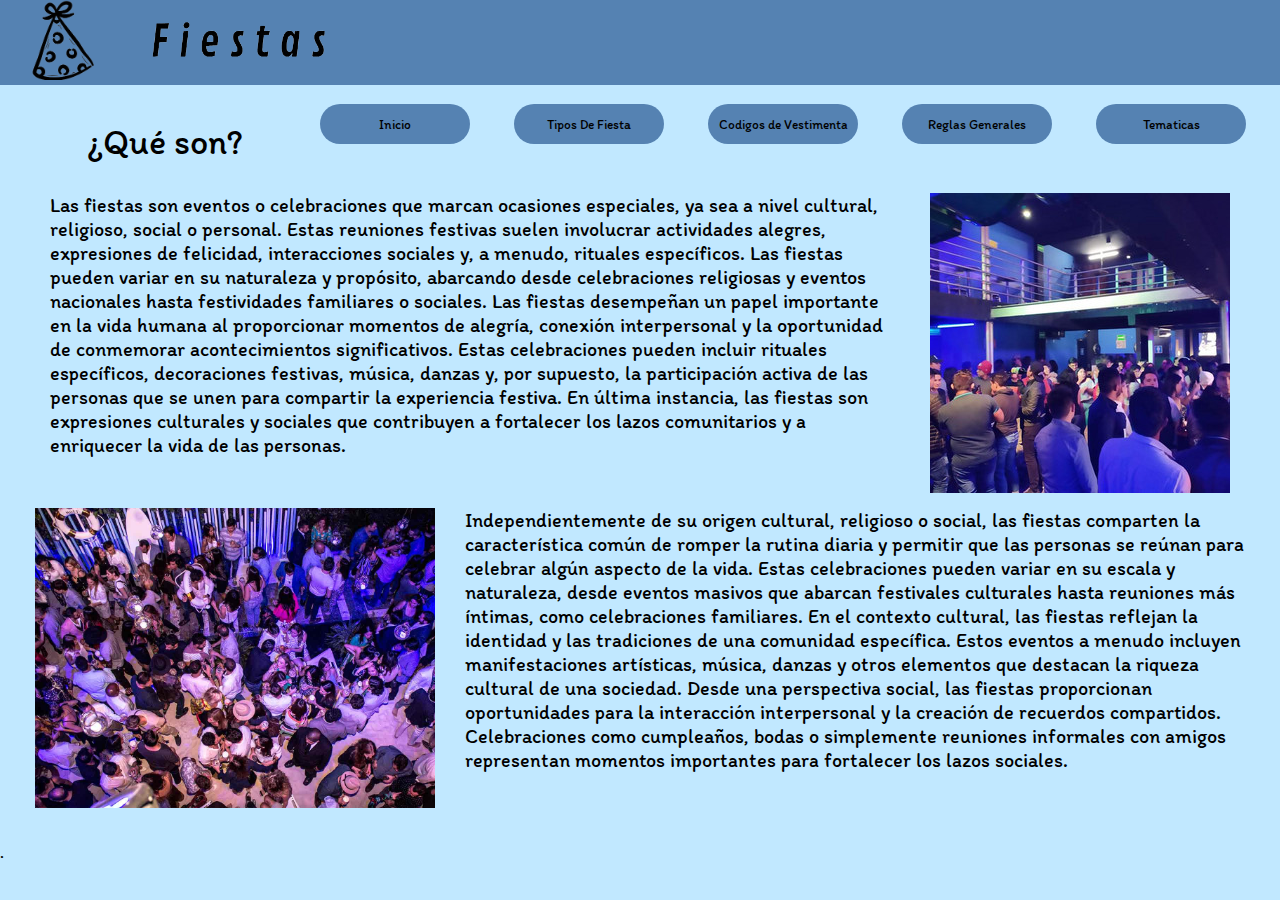
<file: index.html>
<!DOCTYPE html>
<html lang="en">
<head>
    <meta charset="UTF-8">
    <meta name="viewport" content="width=device-width, initial-scale=1.0">
    <link rel="stylesheet" href="Css/index.css">
    <link rel="preconnect" href="https://fonts.googleapis.com">
    <link rel="preconnect" href="https://fonts.gstatic.com" crossorigin>
    <link href="https://fonts.googleapis.com/css2?family=Itim&display=swap" rel="stylesheet">
    <link rel="stylesheet" href="Css/styleG.css">
    <title>Fiestas</title>
</head>
<body>
    <div class="container">
        <div class="barra">
            <img src="img/gorro.png" alt="">
            <img src="img/logo.png" alt="">
            <div class="botones">
                <button class="button">
                    Inicio
                </button>
                <button onclick="location.href='tiposFiesta.html'" class="button">
                    Tipos De Fiesta
                </button>
                <button onclick="location.href='codigoVestimenta.html'" class="button">
                    Codigos de Vestimenta
                </button>
                <button onclick="location.href='reglasGenerales.html'" class="button">
                    Reglas Generales
                </button>
                <button onclick="location.href='tematicas.html'" class="button">
                    Tematicas
                </button>
            </div>
            
        </div>
        <div class="contenido">
            <h1>¿Qué son?</h1>
                <section class="intro">
                    <br>
                    <p>
                        Las fiestas son eventos o celebraciones que marcan ocasiones especiales, 
                        ya sea a nivel cultural, religioso, social o personal. Estas reuniones festivas 
                        suelen involucrar actividades alegres, expresiones de felicidad, interacciones 
                        sociales y, a menudo, rituales específicos. Las fiestas pueden variar en su 
                        naturaleza y propósito, abarcando desde celebraciones religiosas y eventos nacionales 
                        hasta festividades familiares o sociales.
                        Las fiestas desempeñan un papel importante en la vida humana al proporcionar momentos 
                        de alegría, conexión interpersonal y la oportunidad de conmemorar acontecimientos significativos. 
                        Estas celebraciones pueden incluir rituales específicos, decoraciones festivas, música, danzas y, 
                        por supuesto, la participación activa de las personas que se unen para compartir la experiencia festiva. 
                        En última instancia, las fiestas son expresiones culturales y sociales que contribuyen a fortalecer los lazos 
                        comunitarios y a enriquecer la vida de las personas.
                    </p>
                    <img src="img/shine.jfif" alt="">
                </section>
                <section class="desarrollo">
                    <img src="img/fiestas.jpg" alt="">
                    <p>
                        Independientemente de su origen cultural, religioso o social, las fiestas comparten la característica común de romper
                        la rutina diaria y permitir que las personas se reúnan para celebrar algún aspecto de la vida. Estas celebraciones 
                        pueden variar en su escala y naturaleza, desde eventos masivos que abarcan festivales culturales hasta reuniones 
                        más íntimas, como celebraciones familiares.
                        En el contexto cultural, las fiestas reflejan la identidad y las tradiciones de una comunidad específica. 
                        Estos eventos a menudo incluyen manifestaciones artísticas, música, danzas y otros elementos que destacan 
                        la riqueza cultural de una sociedad.
                        Desde una perspectiva social, las fiestas proporcionan oportunidades para la interacción interpersonal y 
                        la creación de recuerdos compartidos. Celebraciones como cumpleaños, bodas o simplemente reuniones 
                        informales con amigos representan momentos importantes para fortalecer los lazos sociales.
                    </p>
                    
                </section>
        </div>
        .
    </div>
</body>
</html>
</file>
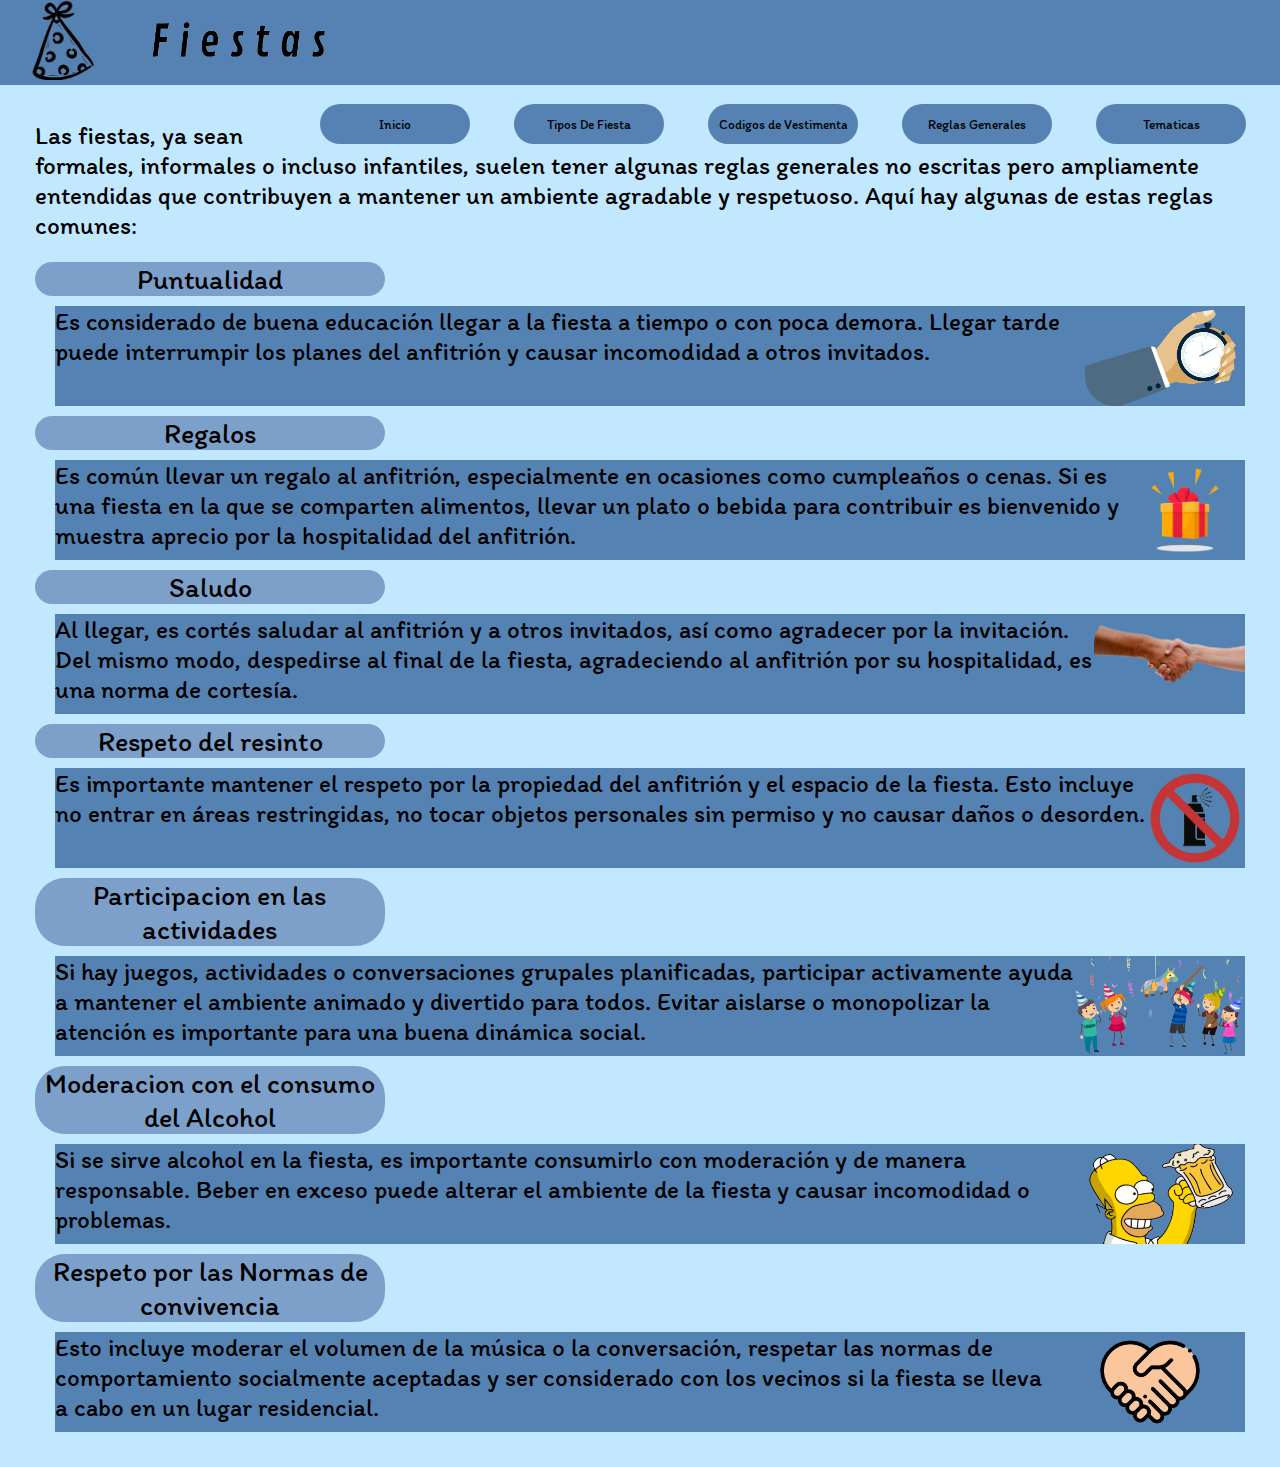
<file: reglasGenerales.html>
<!DOCTYPE html>
<html lang="en">
<head>
    <meta charset="UTF-8">
    <meta name="viewport" content="width=device-width, initial-scale=1.0">
    <link rel="stylesheet" href="Css/reglasG.css">
    <link rel="preconnect" href="https://fonts.googleapis.com">
    <link rel="preconnect" href="https://fonts.gstatic.com" crossorigin>
    <link href="https://fonts.googleapis.com/css2?family=Itim&display=swap" rel="stylesheet">
    <link rel="stylesheet" href="Css/styleG.css">
    <title>Fiestas</title>
</head>
<body>
    <div class="container">
        <div class="barra">
            <img src="img/gorro.png" alt="">
            <img src="img/logo.png" alt="">
            <div class="botones">
                <button class="button" onclick="location.href='index.html'">
                    Inicio
                </button>
                <button onclick="location.href='tiposFiesta.html'" class="button">
                    Tipos De Fiesta
                </button>
                <button onclick="location.href='codigoVestimenta.html'" class="button">
                    Codigos de Vestimenta
                </button>
                <button onclick="location.href='reglasGenerales.html'" class="button">
                    Reglas Generales
                </button>
                <button onclick="location.href='tematicas.html'" class="button">
                    Tematicas
                </button>
            </div>
            
        </div>
        <div class="contenido">
            <p>
                Las fiestas, ya sean formales, informales o incluso infantiles, 
                suelen tener algunas reglas generales no escritas pero ampliamente 
                entendidas que contribuyen a mantener un ambiente agradable y respetuoso. 
                Aquí hay algunas de estas reglas comunes:
            </p>
            <br>
            <div class="lista">
                <ul class="menu">
                    <li class="elemento">
                        <ul>
                            <div class="tittle">
                                Puntualidad
                            </div>
                            <li class="descripcion">
                                <p>
                                    Es considerado de buena educación llegar a la fiesta a tiempo o 
                                    con poca demora. Llegar tarde puede interrumpir los planes del anfitrión 
                                    y causar incomodidad a otros invitados.
                                </p>
                                <img src="img/reglasG/puntualidad.png" alt="">
                            </li>
                        </ul>
                        
                    </li>
                    <li class="elemento">
                        <ul>
                            <div class="tittle">
                                Regalos
                            </div>
                            <li class="descripcion">
                                <p>
                                    Es común llevar un regalo al anfitrión, especialmente en ocasiones 
                                    como cumpleaños o cenas. Si es una fiesta en la que se comparten 
                                    alimentos, llevar un plato o bebida para contribuir es bienvenido y 
                                    muestra aprecio por la hospitalidad del anfitrión.
                                </p>
                                <img src="img/reglasG/regalos.png" alt="">
                            </li>
                        </ul>
                    </li>
                    <li class="elemento">
                        <ul>
                            <div class="tittle">
                                Saludo
                            </div>
                            <li class="descripcion">
                                <p>
                                    Al llegar, es cortés saludar al anfitrión y a otros invitados, 
                                    así como agradecer por la invitación. Del mismo modo, despedirse 
                                    al final de la fiesta, agradeciendo al anfitrión por su hospitalidad, 
                                    es una norma de cortesía.
                                </p>
                                <img src="img/reglasG/saludo.png" alt="">
                            </li>
                        </ul>
                    </li>
                    <li class="elemento">
                        <ul>
                            <div class="tittle">
                                Respeto del resinto
                            </div>
                            <li class="descripcion">
                                <p>
                                    Es importante mantener el respeto por la propiedad del 
                                    anfitrión y el espacio de la fiesta. Esto incluye no entrar 
                                    en áreas restringidas, no tocar objetos personales sin permiso 
                                    y no causar daños o desorden.
                                </p>
                                <img src="img/reglasG/respetoResinto.png" alt="">
                            </li>
                        </ul>
                    </li>
                    <li class="elemento">
                        <ul>
                            <div class="tittle">
                                Participacion en las actividades
                            </div>
                            <li class="descripcion">
                                <p>
                                    Si hay juegos, actividades o conversaciones 
                                    grupales planificadas, participar activamente ayuda a mantener 
                                    el ambiente animado y divertido para todos. Evitar aislarse o 
                                    monopolizar la atención es importante para una buena dinámica social.
                                </p>
                                <img src="img/reglasG/actividades.png" alt="">
                            </li>
                        </ul>
                    </li>
                    <li class="elemento">
                        <ul>
                            <div class="tittle">
                                Moderacion con el consumo del Alcohol
                            </div>
                            <li class="descripcion">
                                <p>
                                    Si se sirve alcohol en la fiesta, es importante consumirlo con 
                                    moderación y de manera responsable. Beber en exceso puede alterar 
                                    el ambiente de la fiesta y causar incomodidad o problemas.
                                </p>
                                <img src="img/reglasG/homeroCerveza.png" alt="">
                            </li>
                        </ul>
                    </li>
                    <li class="elemento">
                        <ul>
                            <div class="tittle">
                                Respeto por las Normas de convivencia
                            </div>
                            <li class="descripcion">
                                <p>
                                    Esto incluye moderar el volumen de la música o la conversación, 
                                    respetar las normas de comportamiento socialmente aceptadas y ser 
                                    considerado con los vecinos si la fiesta se lleva a cabo en un lugar 
                                    residencial.
                                </p>
                                <img src="img/reglasG/respeto.png" alt="">
                            </li>
                        </ul>
                    </li>
                </ul>
            </div>
        </div>
    </div>
</body>
</html>
</file>
<file: Css/index.css>
.contenido{
    margin: 35px;
    font-size: 18px;
}
.contenido h1{
    margin: 15px;
    display: flex;
    align-content: center;
    justify-content: center;
}
.intro{
    display: flex;
    padding: 15px;
    font-size: 20px;
}
.intro img{
    width: 400px;
    height: auto;
    float: left;
}
.intro p{
    margin-right: 30px;
}
.desarrollo{
    font-size: 20px;
    display: flex;
}
.desarrollo img{
    width: 400px;
    height: auto;
}
.desarrollo p{
    margin-left: 30px;
}
</file>
<file: Css/styleG.css>
*{
    box-sizing: border-box;
    margin: 0;
    padding: 0;
    font-family: "Itim", cursive;
    font-weight: 400;
    font-style: normal;  
}
body{
    background-color: #C1E8FF;
}
.contenido{
    margin: 35px;
    font-size: 18px;
}
.barra{
    height: 85px;
    background-color: #5582b2;
}
.barra img{
    margin-left: 30px;
    width: auto;
    height: 80px;
}
.botones button{
    border-radius: 30px;
    border: none;
    margin-top: 20px;
    margin-left: 40px;
    width: 150px;
    height: 40px;
    background-color: #5582b2;
}
.barra button:hover{
    background-color: #7DA0CA;
}
.botones{
    float: right;
    width: 1000px;
}
</file>
<file: Css/reglasG.css>
.contenido p{
    font-size: 25px;
}
.menu{
    list-style: none;
}
.elemento{
    font-size: 24px;
    margin-bottom: 10px;
}
.tittle{
    text-align: center;
    font-size: 28px;
    margin-bottom: 10px;
    width: 350px;
    background-color: #7da0ca;
    border-radius: 30px;
}
.descripcion{
    background-color: #5483b3;
    list-style: none;
    margin-left: 20px;
    margin-top: 10px;
    display: flex;
}
.descripcion p{
    font-size: 25px;
}
.descripcion img{
    height: 100px;
    width: auto;
    border-radius: 30px;
}
</file>
